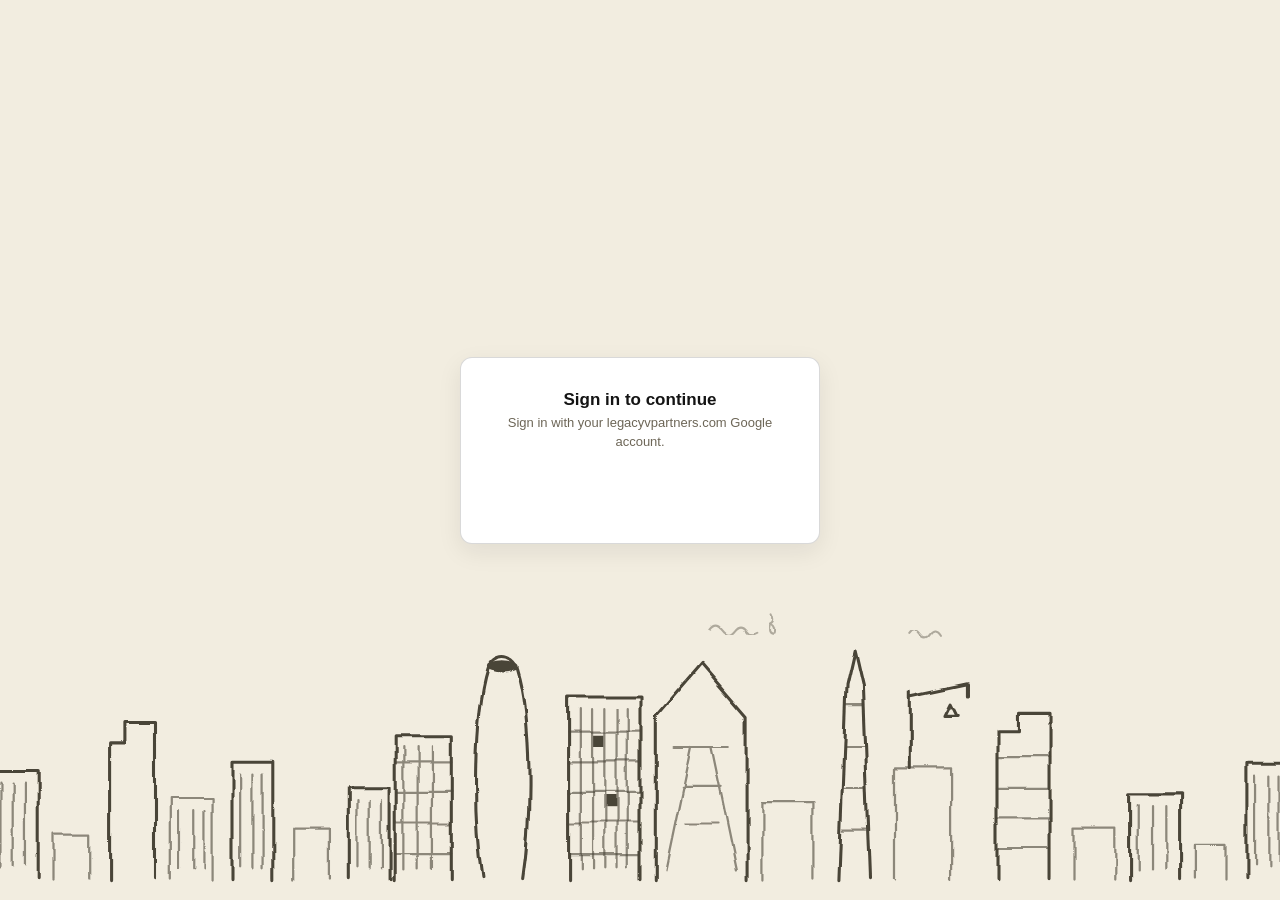
<file: index.html>
<!DOCTYPE html>
<html lang="en">
<head>
  <meta charset="UTF-8">
  <meta name="viewport" content="width=device-width, initial-scale=1">
  <title>Operate · Legacy Value Partners</title>
  <link rel="icon" type="image/svg+xml" href="data:image/svg+xml;utf8,%3Csvg xmlns='http://www.w3.org/2000/svg' viewBox='0 0 64 64'%3E%3Crect width='64' height='64' rx='6' fill='%231F5DB0'/%3E%3Ctext x='50%25' y='62%25' dominant-baseline='central' text-anchor='middle' font-family='Helvetica,Arial,sans-serif' font-weight='800' font-size='34' fill='%23FFF'%3EL%3C/text%3E%3C/svg%3E">
  <!--
    shell-static.html -- the operate.legacyvpartners.com counterpart of
    shell.html (2026-07-13 migration). shell.html itself is NEVER touched:
    it keeps serving the original GAS-templated AtriumX.html deployment
    unchanged, the required rollback path. This is a SEPARATE template for
    the external static host, built by buildStaticShell() in
    build-atrium.mjs, not buildShell().

    Everything shell.html's four GAS scriptlets did server-side per request
    (__dateStr, initialMe, initialBuildTag, initialBoot) has to happen a
    different way here, since there is no server-side template evaluation
    on a static host:
      - dateStr: computed client-side below (Asia/Jerusalem, matching the
        original server computation).
      - buildTag: baked in at BUILD TIME by buildStaticShell() (same
        content-hash substitution mechanism as the JS/CSS URLs below).
      - initialMe: no longer server-injected. Set client-side after sign-in
        from the verified Google ID token's email claim.
      - BOOT: no longer server-injected per-request (there is no
        per-request compute step). Seeded synchronously from a localStorage
        cache of the last successful boot payload if one exists (instant
        paint, matching the original zero-RPC cold-paint guarantee even
        though the DATA may be a few minutes stale), then reconciled with a
        fresh fetch right after sign-in. See src/store/store.js's
        BOOT_CACHE_KEY handling and App.js's bootAtriumX(). A first-ever
        visit with no cache yet falls back to BOOT = null, same as the
        app's existing null-safe empty-state rendering already handles.
  -->
  <link rel="stylesheet" href="assets/AtriumX.19a3228571.css">
  <script src="https://accounts.google.com/gsi/client" async defer></script>
  <style>
    /* Sign-in gate only -- kept intentionally separate from AtriumX's own
       interior styles (the proven, reviewed visual system stays untouched;
       see the plan's "mature Operate rethink" section on why the interior
       is not being re-skinned). This is threshold-only chrome. */
    #atrium-gate {
      position: fixed; inset: 0; z-index: 1000;
      display: flex; align-items: center; justify-content: center;
      background: #F2EDE0; font-family: "Helvetica Neue", Helvetica, Arial, sans-serif;
      overflow: hidden;
    }
    /* Tel Aviv skyline, doodled -- Azrieli's three towers, Moshe Aviv, a
       crane (there's always a crane). Pure line art, no fill: the feTurbulence
       + feDisplacementMap filter below adds a single continuous hand-wobble
       across the whole group, like it was drawn once in one unsteady pass
       rather than traced clean and distorted per-shape. Sits behind the card,
       anchored to the bottom edge, low-contrast so it reads as paper texture
       first and skyline second.
       2026-07-14 v2: Noa sent a real reference (a Tel Aviv storefront window,
       thick-marker doodles on glass -- wine bottles, glasses, a piano, dense
       scrawled scribble texture filling the gaps, occasional solid-black
       fills for graphic punch). The first pass read as too clean/CAD-like
       next to that. Thickened the line, pushed the wobble rawer, added a
       few solid-black accents and scribble-texture clusters in the sky --
       same technique, more marker, less ruler. */
    #atrium-gate-skyline {
      position: absolute; left: 0; right: 0; bottom: 0; width: 100%;
      height: 34vh; min-height: 220px; max-height: 340px;
      z-index: 1; pointer-events: none;
    }
    #atrium-gate-skyline svg { width: 100%; height: 100%; display: block; }
    #atrium-gate-skyline .bld {
      fill: none; stroke: #4A4438; stroke-width: 3;
      stroke-linecap: round; stroke-linejoin: round;
      filter: url(#atrium-sketch);
    }
    #atrium-gate-skyline .bld--soft { stroke-width: 2.2; opacity: 0.6; }
    #atrium-gate-skyline .bld--fill { fill: #4A4438; stroke: none; }
    #atrium-gate-skyline .bld--scribble {
      fill: none; stroke: #4A4438; stroke-width: 2; opacity: 0.4;
      stroke-linecap: round; stroke-linejoin: round;
      filter: url(#atrium-sketch);
    }
    #atrium-gate .card {
      position: relative; z-index: 2;
      background: #fff; border: 1px solid rgba(20,20,20,0.16); border-radius: 12px;
      padding: 32px 28px; max-width: 360px; width: 100%; text-align: center;
      box-shadow: 0 8px 24px rgba(20,20,20,.08);
    }
    #atrium-gate h1 { font-size: 17px; font-weight: 700; margin: 0 0 4px; color: #141414; }
    #atrium-gate p { font-size: 13px; color: #6D6657; margin: 0 0 20px; }
    #atrium-gate-signin { display: flex; justify-content: center; min-height: 40px; }
    #atrium-gate-error {
      color: #D85E4C; font-size: 13px; font-weight: 600; margin-top: 12px; display: none;
    }
  </style>
</head>
<body>

  <!-- Sign-in gate. Hidden immediately once a cached or fresh token is
       confirmed valid (App.js's bootAtriumX()). This is a UX gate, not the
       real security boundary -- RpcGate.gs's verifyIdToken_ is the actual
       enforcement, same principle as the ju-cayman console pattern. -->
  <div id="atrium-gate">
    <div id="atrium-gate-skyline" aria-hidden="true">
      <svg viewBox="0 0 1600 300" preserveAspectRatio="xMidYMax slice" xmlns="http://www.w3.org/2000/svg">
        <defs>
          <!-- One continuous wobble applied to every path -- a doodle drawn
               in a single unsteady pass, not clean shapes with noise added
               per-element (that reads as "distorted", not "hand-drawn"). -->
          <filter id="atrium-sketch" x="-8%" y="-8%" width="116%" height="116%">
            <feTurbulence type="fractalNoise" baseFrequency="0.017 0.024" numOctaves="2" seed="7" result="noise"/>
            <feDisplacementMap in="SourceGraphic" in2="noise" scale="9" xChannelSelector="R" yChannelSelector="G"/>
          </filter>
        </defs>

        <!-- baseline filler, low rises, left edge. The signature cluster
             (Azrieli x3 + Moshe Aviv) is centered in the viewBox via the
             translate(450,0) group below, so it survives cropping on a
             narrow/mobile "slice" -- this left run is pure filler, safe to
             lose on a narrow viewport. -->
        <path class="bld bld--soft" d="M0,280 L0,190 L40,190 L40,280"/>
        <path class="bld" d="M55,280 L55,155 L100,155 L100,280"/>
        <path class="bld bld--soft" d="M63,167 L63,268 M75,167 L75,268 M87,167 L87,268"/>
        <path class="bld bld--soft" d="M115,280 L115,210 L150,210 L150,280"/>
        <path class="bld" d="M165,280 L165,175 L210,175 L210,280"/>
        <path class="bld bld--soft" d="M173,187 L173,268 M185,187 L185,268 M197,187 L197,268"/>
        <path class="bld bld--soft" d="M225,280 L225,235 L260,235 L260,280"/>
        <path class="bld" d="M280,280 L280,145 L295,145 L295,125 L325,125 L325,280"/>
        <path class="bld bld--soft" d="M340,280 L340,200 L380,200 L380,280"/>
        <path class="bld bld--soft" d="M348,212 L348,268 M362,212 L362,268 M372,212 L372,268"/>
        <path class="bld" d="M400,280 L400,165 L440,165 L440,280"/>
        <path class="bld bld--soft" d="M408,177 L408,268 M420,177 L420,268 M430,177 L430,268"/>
        <path class="bld bld--soft" d="M460,280 L460,230 L495,230 L495,280"/>
        <path class="bld" d="M515,280 L515,190 L555,190 L555,280"/>
        <path class="bld bld--soft" d="M523,202 L523,268 M535,202 L535,268 M547,202 L547,268"/>

      <g transform="translate(450,0)">
        <path class="bld" d="M110,280 L110,140 L165,140 L165,280"/>
        <path class="bld bld--soft" d="M118,150 L118,270 M132,150 L132,270 M146,150 L146,270 M110,165 L165,165 M110,195 L165,195 M110,225 L165,225 M110,255 L165,255"/>

        <!-- Azrieli Round Tower -- cap filled solid, graphic punch like the
             reference's solid-black wine glasses. -->
        <path class="bld" d="M195,280 C186,220 186,120 200,75 C206,58 224,58 230,75 C244,120 244,220 235,280"/>
        <ellipse class="bld bld--fill" cx="215" cy="72" rx="16" ry="6" filter="url(#atrium-sketch)"/>

        <!-- Azrieli Square Tower -- two lit windows filled solid, same
             graphic-punch move as the round tower's cap. -->
        <path class="bld" d="M280,280 L280,100 L350,100 L350,280"/>
        <path class="bld bld--soft" d="M292,112 L292,268 M304,112 L304,268 M316,112 L316,268 M328,112 L328,268 M338,112 L338,268"/>
        <path class="bld bld--soft" d="M280,135 L350,135 M280,165 L350,165 M280,195 L350,195 M280,225 L350,225 M280,255 L350,255"/>
        <rect class="bld bld--fill" x="305" y="138" width="10" height="12" filter="url(#atrium-sketch)"/>
        <rect class="bld bld--fill" x="317" y="198" width="10" height="12" filter="url(#atrium-sketch)"/>

        <!-- Azrieli Triangular Tower -->
        <path class="bld" d="M365,280 L365,120 L410,68 L455,120 L455,280"/>
        <path class="bld bld--soft" d="M375,270 L400,150 M445,270 L420,150 M383,150 L437,150 M390,190 L430,190 M394,225 L426,225"/>

        <!-- low gap filler -->
        <path class="bld bld--soft" d="M470,280 L470,205 L520,205 L520,280"/>

        <!-- Moshe Aviv Tower (tallest, tapered, antenna) -->
        <path class="bld" d="M545,280 L552,90 L560,55 L568,90 L575,280"/>
        <path class="bld" d="M560,55 L560,20"/>
        <path class="bld bld--soft" d="M552,110 L568,110 M551,150 L569,150 M550,190 L570,190 M549,230 L571,230"/>

        <!-- Sky scribble-texture, echoing the reference's dense scrawled
             negative-space fill. Loose scratchy loops, not literal text --
             a few small clusters, not everywhere (S1 reduction still
             applies; this is texture, not the point). -->
        <path class="bld--scribble" d="M420,35 q6,-8 12,0 q6,8 12,0 q6,-8 12,0 q4,6 10,2"/>
        <path class="bld--scribble" d="M615,40 q5,-7 10,0 t10,0 q5,-7 10,1"/>
        <path class="bld--scribble" d="M480,20 q4,8 -2,10 q6,2 4,10 q-6,0 -4,-8"/>

        <!-- mid-rise with a crane, because there is always a crane -->
        <path class="bld bld--soft" d="M600,280 L600,170 L655,170 L655,280"/>
        <path class="bld" d="M615,170 L615,95 M615,100 L672,88 M655,108 L661,120 L649,120 Z M672,88 L672,100"/>

        <!-- HaShalom-ish tower with a setback notch -->
        <path class="bld" d="M700,280 L700,135 L722,135 L722,118 L752,118 L752,280"/>
        <path class="bld bld--soft" d="M700,160 L752,160 M700,190 L752,190 M700,220 L752,220 M700,250 L752,250"/>

        <!-- right-hand skyline: varied low/mid rises, filling the width -->
        <path class="bld bld--soft" d="M775,280 L775,230 L815,230 L815,280"/>
        <path class="bld" d="M830,280 L830,195 L880,195 L880,280"/>
        <path class="bld bld--soft" d="M838,207 L838,270 M852,207 L852,270 M866,207 L866,270"/>
        <path class="bld bld--soft" d="M895,280 L895,245 L925,245 L925,280"/>
        <path class="bld" d="M945,280 L945,165 L985,165 L985,280"/>
        <path class="bld bld--soft" d="M953,178 L953,268 M967,178 L967,268 M977,178 L977,268"/>
        <path class="bld bld--soft" d="M1005,280 L1005,220 L1045,220 L1045,280"/>
        <path class="bld" d="M1065,280 L1065,140 L1080,140 L1080,120 L1110,120 L1110,280"/>
        <path class="bld bld--soft" d="M1125,280 L1125,235 L1160,235 L1160,280"/>
        <path class="bld" d="M1180,280 L1180,180 L1225,180 L1225,280"/>
        <path class="bld bld--soft" d="M1188,192 L1188,268 M1202,192 L1202,268 M1214,192 L1214,268"/>
        <path class="bld bld--soft" d="M1245,280 L1245,250 L1270,250 L1270,280"/>
        <path class="bld" d="M1290,280 L1290,155 L1300,140 L1310,155 L1310,280"/>
        <path class="bld bld--soft" d="M1330,280 L1330,210 L1370,210 L1370,280"/>
        <path class="bld" d="M1390,280 L1390,175 L1435,175 L1435,280"/>
        <path class="bld bld--soft" d="M1398,187 L1398,268 M1412,187 L1412,268 M1424,187 L1424,268"/>
        <path class="bld bld--soft" d="M1455,280 L1455,240 L1490,240 L1490,280"/>
        <path class="bld" d="M1510,280 L1510,200 L1550,200 L1550,280"/>
        <path class="bld bld--soft" d="M1518,212 L1518,268 M1532,212 L1532,268 M1542,212 L1542,268"/>
      </g>

        <!-- ground line -->
        <path class="bld bld--soft" d="M0,280 L1600,280"/>
      </svg>
    </div>
    <div class="card">
      <h1>Sign in to continue</h1>
      <p>Sign in with your legacyvpartners.com Google account.</p>
      <div id="atrium-gate-signin"></div>
      <div id="atrium-gate-error">That account isn't on legacyvpartners.com. Sign in with your Legacy Google account.</div>
    </div>
  </div>

  <!-- Mount point. App.js renders the .page wrapper (Masthead + StatusStrip)
       into this node; the shell stays a thin host. Hidden until sign-in
       resolves so the interior never renders against an unauthenticated
       fetch (App.js toggles this, not CSS, so there's one source of truth
       for gate-vs-app visibility). -->
  <div id="atrium-root" style="display:none"></div>

  <!-- Toast surfaces (parity with shell.html). -->
  <div id="toast" class="toast" role="status" aria-live="polite"></div>
  <div id="toast-stack" class="toast-stack" aria-live="polite"></div>

  <script>
    (function () {
      var weekdays = ['Sunday','Monday','Tuesday','Wednesday','Thursday','Friday','Saturday'];
      var months = ['January','February','March','April','May','June','July','August','September','October','November','December'];
      // Asia/Jerusalem, matching the original server-side computation
      // (appsscript.json's timeZone) even though this now runs client-side.
      var parts = new Intl.DateTimeFormat('en-US', {
        timeZone: 'Asia/Jerusalem', weekday: 'long', day: 'numeric', month: 'long', year: 'numeric'
      }).formatToParts(new Date());
      var byType = {};
      parts.forEach(function (p) { byType[p.type] = p.value; });
      window.__dateStr = byType.weekday + ' · ' + byType.day + ' ' + byType.month + ' ' + byType.year;

      window.__buildTag = 'v223.3';
      window.__initialMe = ''; // set post-sign-in, see App.js's bootAtriumX()

      // BOOT: seed from the last-known cache so cold paint stays instant even
      // though there's no server-side per-request injection anymore. This
      // inline seed runs BEFORE the bundle loads, so it can't import the
      // constant -- it hardcodes store.js's BOOT_CACHE_KEY literal. The build
      // enforces the two match: build-atrium.mjs's assertBootCacheKeyInSync
      // (scripts/build-lib/bootCacheKeyGuard.mjs) aborts on any drift, so this
      // literal can't silently fall out of sync with store.js.
      var BOOT = null;
      try {
        var cached = localStorage.getItem('lvp_atrium_boot_cache_v1');
        if (cached) BOOT = JSON.parse(cached);
      } catch (e) { BOOT = null; }
      window.BOOT = BOOT;
    })();
  </script>

  <!-- Content-hashed, cache-busted; URL substituted at build time. -->
  <script src="assets/AtriumX.a3c74507df.js"></script>
</body>
</html>
</file>
<file: assets/AtriumX.19a3228571.css>
@keyframes loading-pulse{0%,to{opacity:.45}50%{opacity:1}}@keyframes cmdp-pulse{0%,to{opacity:.55}50%{opacity:1}}@keyframes sched-spin{to{transform:rotate(360deg)}}@keyframes tx-sediment{0%{opacity:1;transform:translateY(-6px)}to{opacity:.55;transform:translateY(0)}}@keyframes tx-skeleton{0%{background-position:200%0}to{background-position:-200%0}}*{box-sizing:border-box;margin:0;padding:0}body,html{background:var(--paper)}body{color:var(--ink);font:13px/19px"Helvetica Neue",Helvetica,"Inter",Arial,sans-serif;-webkit-font-smoothing:antialiased;-moz-osx-font-smoothing:grayscale;padding:20px var(--margin) 32px}[contenteditable],input,textarea{cursor:text}.page{max-width:var(--max);margin:0 auto}.hdiv{display:block;width:100%;height:1px;margin:13px 0;background:var(--rule-faint)}.boundary-fallback,.stale-banner{max-width:var(--max);margin:0 auto 12px;padding:8px 14px;background:var(--paper-2);border:1px solid var(--coral);border-left-width:3px;color:var(--ink);font-size:12px;letter-spacing:.01em}.boundary-fallback{border:1px solid var(--down);color:var(--down)}.wm,.wm__brand{display:flex;align-items:center}.wm{gap:20px;padding:10px 0;border-bottom:1px solid var(--rule-faint);margin-bottom:20px}.wm__brand{gap:10px;flex:none}.wm__logo{width:26px;height:26px;display:block}.wm__name{font-size:14px;font-weight:600;letter-spacing:.04em;text-transform:uppercase;color:var(--navy)}.wm__search{display:inline-flex;align-items:center;gap:6px;flex:none;font:inherit;font-size:12px;letter-spacing:.01em;text-transform:none;padding:7px 11px;border-radius:var(--radius-sm, 6px);border:1px solid var(--rule-faint);background:0 0;color:var(--ink-soft);cursor:pointer;transition:color 120ms ease,border-color 120ms ease}.wm__search:hover{color:var(--ink);border-color:var(--rule)}.wm__search:focus-visible{outline:2px solid var(--blue);outline-offset:2px}.wm__search-kbd{font-size:10px;opacity:.6;border:1px solid var(--rule-faint);border-radius:3px;padding:1px 4px}.tabbar{display:flex;gap:2px;flex:1;min-width:0;overflow-x:auto}.tabbar__tab{appearance:none;background:0 0;border:0;border-bottom:2px solid transparent;padding:8px 12px;white-space:nowrap;font:inherit;font-size:13px;font-weight:500;color:var(--ink-soft);cursor:pointer;transition:color 120ms ease}.hblk__upconfirm-lbl strong,.tabbar__tab:hover{color:var(--ink)}.tabbar__tab:focus-visible{outline:2px solid var(--blue);outline-offset:-2px}.tabbar__tab.is-active{color:var(--ink);border-bottom-color:var(--ink)}.thumbbar{display:none}.hdr-stub{display:inline-block;background:var(--navy);color:var(--paper)!important;padding:5px 12px;border-radius:2px}.fail-banner{position:sticky;top:0;z-index:200;background:var(--coral);color:var(--white);padding:6px 16px;font-size:11px;font-weight:700;letter-spacing:.08em;text-transform:uppercase}.is-loading{animation:loading-pulse 1.4s ease-in-out infinite}@media (max-width:720px){body{padding:12px 14px 24px}.wm{gap:12px;padding:8px 0;margin-bottom:16px}.wm__name{font-size:13px}.wm__search{margin-left:auto;min-height:40px}.wm__search-kbd{display:none}.stale-banner{margin-bottom:10px;padding:8px 12px}.tabbar{display:none}.thumbbar{display:flex;margin-top:24px;border-top:1px solid var(--rule-faint)}.thumbbar__tab{appearance:none;background:0 0;border:0;flex:1 1 0;min-height:48px;padding:12px 4px;font:inherit;font-size:12px;font-weight:500;color:var(--ink-soft);cursor:pointer;border-top:2px solid transparent;margin-top:-1px}.thumbbar__tab.is-active{color:var(--ink);border-top-color:var(--ink)}.thumbbar__tab:focus-visible{outline:2px solid var(--blue);outline-offset:-2px}}.close-view{border-left:1px solid var(--rule);border-right:1px solid var(--rule);border-bottom:1px solid var(--rule);background:var(--paper);padding:16px}.close-view__empty{padding:28px 16px;text-align:center;font-size:12px;letter-spacing:.08em;color:var(--ink-faint)}.close-view__retry{display:block;margin:0 auto;background:var(--ink);color:var(--paper);border:1px solid var(--ink);cursor:pointer;font-size:11px;padding:5px 14px;letter-spacing:.08em}.close-view__retry:hover{background:var(--blue);border-color:var(--blue)}.close-view__retry:disabled{opacity:.5;cursor:default}.close-view__top{display:flex;gap:24px;align-items:flex-start}.close-vessel{display:flex;flex-direction:column;align-items:center;gap:8px;min-width:120px}.close-vessel__glass{position:relative;width:64px;height:160px;border:2px solid var(--ink);border-top:none;background:var(--paper);display:flex;align-items:flex-end}.close-vessel__fill{width:100%;background:var(--mustard);transition:height 600ms cubic-bezier(.22,1,.36,1)}.close-vessel__fill.is-full{background:var(--up)}.close-vessel__frac{font-size:26px;font-weight:800;line-height:1;font-variant-numeric:tabular-nums;color:var(--ink)}.close-vessel__of{font-size:14px;font-weight:400;color:var(--ink-soft)}.close-vessel__month{font-size:11px;letter-spacing:.08em;text-transform:uppercase;color:var(--ink-soft)}.close-steps{list-style:none;margin:0;padding:0;flex:1}.close-step{display:flex;align-items:baseline;gap:10px;padding:8px 4px;border-bottom:1px solid var(--rule-faint);font-size:13px;color:var(--ink)}.close-step__dot{width:10px;height:10px;border-radius:50%;flex:none;border:2px solid var(--ink-faint);background:var(--paper);align-self:center}.close-step.is-done .close-step__dot{background:var(--up);border-color:var(--up)}.close-step.is-now .close-step__dot{border-color:var(--mustard-text);background:var(--mustard)}.close-step.is-done .close-step__name{color:var(--ink-soft)}.close-step.is-now .close-step__name{font-weight:700}.close-step.is-pending .close-step__name,.navup__kv dt{color:var(--ink-soft)}.close-step__name{flex:1;display:flex;flex-direction:column}.close-step__detail{display:block;font-size:11px;color:var(--ink-faint);font-weight:400;margin-top:2px}.close-step__link{color:inherit;text-decoration:underline;text-decoration-color:var(--blue)}.close-step__link:hover{color:var(--blue)}.close-step__link--view{font:inherit;padding:0;border:0;background:0 0;cursor:pointer;text-align:left}.close-step__when{display:inline-flex;align-items:center;gap:8px;font-size:11px;letter-spacing:.06em;text-transform:uppercase;color:var(--ink-faint);min-width:64px;justify-content:flex-end}.close-step.is-now .close-step__when{color:var(--mustard-text);font-weight:700}.close-step__act{background:var(--ink);color:var(--paper);border:1px solid var(--ink);cursor:pointer;font-size:11px;padding:3px 10px;min-height:24px;letter-spacing:.04em}.close-step__act:hover{background:var(--blue);border-color:var(--blue)}.close-step__act:disabled{opacity:.5;cursor:default}.close-step__act--ghost{background:0 0;color:var(--ink-soft);border-color:var(--rule)}.close-step__act--ghost:hover{background:0 0;color:var(--blue);border-color:var(--blue)}.close-actually{margin-top:16px;padding:8px 10px;border-radius:6px;font-size:12px;font-weight:600}.close-actually.is-clean{background:rgba(46,133,64,.08);color:var(--up)}.close-actually.is-not-clean{background:var(--paper);color:var(--ink-faint);border:1px solid var(--rule-faint)}.close-fanout{margin-top:16px;border-top:1px solid var(--rule-faint);padding-top:12px}.close-fanout__title{font-size:11px;letter-spacing:.08em;text-transform:uppercase;color:var(--ink-faint);margin-bottom:6px}.close-fanout__list{list-style:none;margin:0;padding:0}.close-fanout__row{display:flex;align-items:baseline;gap:10px;padding:6px 4px;border-bottom:1px solid var(--rule-faint);font-size:12px;color:var(--ink)}.close-fanout__dot{width:8px;height:8px;border-radius:50%;flex:none;border:2px solid var(--ink-faint);background:var(--paper);align-self:center}.close-fanout__row.is-done .close-fanout__dot{background:var(--up);border-color:var(--up)}.close-fanout__row.is-pending .close-fanout__dot{border-color:var(--mustard-text);background:var(--mustard)}.close-fanout__row.is-failed .close-fanout__dot,.close-fanout__row.is-unbound .close-fanout__dot{background:var(--coral);border-color:var(--coral)}.close-fanout__row.is-skipped .close-fanout__dot{border-color:var(--rule);background:var(--paper)}.close-fanout__label{flex:1}.close-fanout__status{font-size:10px;letter-spacing:.06em;text-transform:uppercase;color:var(--ink-faint);min-width:52px}.close-fanout__row.is-failed .close-fanout__status,.close-fanout__row.is-unbound .close-fanout__status{color:var(--coral);font-weight:700}.close-fanout__ran{font-size:10px;color:var(--ink-faint);font-variant-numeric:tabular-nums}.close-fanout__summary{font-size:11px;color:var(--ink-soft)}@media (max-width:720px){.close-view__top{flex-direction:column;align-items:center}.close-steps{width:100%}}@media (prefers-reduced-motion:reduce){.close-vessel__fill{transition:none}}.home{margin-bottom:20px}.hgrid{display:grid;gap:18px;margin-bottom:18px}.hgrid--top{grid-template-columns:minmax(0,1.7fr) minmax(0,1fr);align-items:stretch}.hgrid--small{grid-template-columns:repeat(4,1fr)}@media (max-width:860px){.hgrid--small,.hgrid--top{grid-template-columns:1fr}}.hblk{border:1px solid var(--rule-faint);border-left:3px solid var(--rule-faint);border-radius:3px;background:var(--paper);padding:16px 18px}.hblk[data-status=dormant]{opacity:.82}.hblk__hdr{display:flex;align-items:baseline;justify-content:space-between;margin-bottom:12px;gap:10px}.hblk__title{font-size:11px;font-weight:700;letter-spacing:.1em;text-transform:uppercase;color:var(--ink-soft)}.hblk__tag{font-size:10.5px;color:var(--ink-soft);white-space:nowrap;font-variant-numeric:tabular-nums}.hblk__tag--warn{color:var(--mustard-text)}.hblk__tag--crit{color:var(--down)}.hblk__note{margin-top:10px;font-size:11px;color:var(--ink-soft);line-height:1.5}.hblk__upconfirm{display:flex;flex-wrap:wrap;align-items:center;gap:8px}.hblk__upconfirm-lbl{overflow-wrap:anywhere}.hblk__upconfirm-acts{display:inline-flex;align-items:center;gap:6px;flex-wrap:wrap}.hblk__big{font-weight:700;font-size:32px;font-variant-numeric:tabular-nums;letter-spacing:-.01em;color:var(--ink)}.hblk__row{display:flex;align-items:baseline;justify-content:space-between;padding:8px 0;border-top:1px solid var(--rule-faint)}.hblk__row:first-of-type{border-top:none;margin-top:4px}.hblk__k{font-size:12px;color:var(--ink-soft)}.hblk__v{font-size:13px;font-weight:600;font-variant-numeric:tabular-nums;color:var(--ink)}.hblk__v--up{color:var(--up)}.hblk__v--down,.hstage[data-flag=crit] .hstage__n{color:var(--down)}.hblk__bar{display:flex;align-items:center;gap:8px;margin-top:8px}.hblk__bartrack{flex:1;height:5px;border-radius:3px;background:var(--rule-faint);overflow:hidden}.hblk__barfill{height:100%;background:var(--blue);border-radius:3px}.hblk__barlbl{font-size:11px;color:var(--ink-soft);font-variant-numeric:tabular-nums}.hblk__row--fanout{flex-wrap:wrap;justify-content:flex-start;gap:6px 10px}.hblk__fanout{display:flex;flex-wrap:wrap;gap:6px}.hblk__fochip{font-size:10.5px;font-weight:600;padding:2px 8px;border-radius:10px;border:1px solid var(--rule-faint);color:var(--ink-soft);white-space:nowrap}.hblk__fochip--ok{color:var(--up);border-color:var(--up);opacity:.6}.hblk__fochip--crit{color:var(--down);border-color:var(--down)}.hblk__fochip--warn{color:var(--mustard-text);border-color:var(--mustard-text)}.hblk__fochip--muted{opacity:.6}.hblk__counts{margin:8px 0 0;font-size:11px;color:var(--ink-soft);font-variant-numeric:tabular-nums}.hblk__anoms{margin:6px 0 0;padding:0;list-style:none}.hblk__anom{padding:6px 0;border-top:1px solid var(--rule-faint);font-size:11.5px}.hblk__anom:first-child{border-top:none}.hblk__anom-lp{font-weight:600;color:var(--ink)}.hblk__anom-sev{unicode-bidi:isolate;margin-inline:6px;font-size:10px;text-transform:uppercase;letter-spacing:.04em;color:var(--ink-soft)}.hblk__anom-ex{display:block;color:var(--ink-soft);margin-top:2px}.hblk__anom-act{display:block;color:var(--ink);margin-top:4px;padding-left:8px;border-left:2px solid var(--blue)}.hblk__pipeline{display:grid;grid-template-columns:repeat(4,1fr);gap:12px}@media (max-width:860px){.hblk__pipeline{grid-template-columns:repeat(2,1fr)}}.hstage{text-align:left;padding:10px 12px;border-radius:3px;background:var(--paper-2);border:1px solid var(--rule-faint)}.hstage[data-flag=crit]{border-color:var(--down);background:rgba(192,32,46,.07)}.hstage__lbl{font-size:9.5px;font-weight:700;letter-spacing:.08em;text-transform:uppercase;color:var(--ink-soft)}.hstage__he{font-weight:400;text-transform:none;letter-spacing:0;margin-inline-start:5px}.hstage__n{font-size:22px;font-weight:700;margin-top:4px;color:var(--ink)}.hstage__sub{font-size:10.5px;color:var(--ink-soft);margin-top:3px}.hblk__mini{font-size:19px;font-weight:700;color:var(--ink)}.hblk__minisub{font-size:11.5px;color:var(--ink-soft);margin-top:5px;line-height:1.4}.hblk__acts{display:flex;align-items:center;gap:10px;margin-top:14px;flex-wrap:wrap}.hblk__acts--secondary{margin-top:8px}.hbtn{display:inline-flex;align-items:center;gap:6px;font-size:12px;font-weight:700;letter-spacing:.01em;padding:7px 13px;min-height:28px;border-radius:3px;background:var(--ink);color:var(--paper);border:1px solid var(--ink);cursor:pointer;text-decoration:none;line-height:1.2}.hbtn:hover{background:var(--blue);border-color:var(--blue)}.hbtn:focus-visible{outline:2px solid var(--blue);outline-offset:2px}.hbtn:disabled{opacity:.5;cursor:default}.hbtn--crit{background:var(--down);border-color:var(--down);color:var(--white)}.hbtn--warn{background:var(--mustard);border-color:var(--mustard);color:var(--ink)}.hbtn--ghost{background:0 0;color:var(--ink-soft);border-color:var(--rule)}.hbtn--ghost:hover{background:0 0;color:var(--blue);border-color:var(--blue)}.hbtn--sm{font-size:11px;padding:5px 10px;min-height:24px}.hblk__stale{margin-top:10px;padding:6px 10px;font-size:11.5px;background:var(--paper-2);border:1px solid var(--down);border-left-width:3px;color:var(--ink)}.hblk__stale--soft{border-color:var(--mustard)}.hblk__staleList{list-style:none;margin:0;padding:0}.hblk__staleList li,.navup__kv dd{margin:0;line-height:1.5}.hgrid--top>:last-child{align-self:start}.hblk--tools{grid-column:1/-1}.hblk__tools{display:flex;flex-wrap:wrap;gap:8px 18px}.hblk__toollink{font-size:12px;color:var(--blue);text-decoration:none}.hblk__toollink:hover{text-decoration:underline}.hgrid--personal{margin-top:6px}.hblk--personal{border-left-color:var(--blue)}.hblk__badge{display:inline-flex;align-items:center;justify-content:center;min-width:18px;height:18px;padding:0 5px;border-radius:9px;background:var(--down);color:var(--white);font-size:10px;font-weight:700}.hblk--health{margin-bottom:14px;padding:12px 18px}.hl__msg{font-size:13px;color:var(--ink)}.hl__note{font-size:10.5px;color:var(--ink-soft);margin-top:3px}.tilegrid{display:grid;grid-template-columns:repeat(auto-fill,minmax(220px,1fr));gap:12px;margin-bottom:24px}.tile{display:flex;flex-direction:column;gap:3px;min-height:76px;padding:13px 14px;border:1px solid var(--rule-faint);border-radius:var(--radius-md, 8px);background:0 0;font:inherit;text-align:left;text-decoration:none;color:var(--ink);cursor:pointer;transition:border-color 180ms ease,background-color 180ms ease}.tile:hover{border-color:var(--rule);background:var(--paper-2)}.tile:focus-visible{outline:2px solid var(--blue);outline-offset:2px}.tile__name,.tile__value{font-size:14px;font-weight:500}.tile__value{font-size:22px;font-variant-numeric:tabular-nums;letter-spacing:-.01em}.tile__note{font-size:12px;color:var(--ink-soft)}.tile--plain{min-height:0;justify-content:center}@media (max-width:720px){.tilegrid{grid-template-columns:1fr 1fr;gap:9px}.tile{min-height:64px;padding:11px 12px}.tile--plain{min-height:44px}.tile__value{font-size:19px}.tile:nth-child(1){grid-column:1/-1}}.navup{margin-bottom:18px}.navup__standing{display:flex;align-items:center;gap:10px;flex-wrap:wrap;margin-bottom:10px}.navup__standing-note{font-size:12px;color:var(--ink-soft)}@media (max-width:620px){.navup__cta{min-height:44px}}.navup__confirm{display:flex;flex-wrap:wrap;align-items:center;gap:12px;padding:12px 14px;margin-bottom:10px;background:var(--paper-2);border-left:3px solid var(--mustard)}.navup__confirm-lbl{flex:1 1 260px;font-size:13px;color:var(--ink)}.navup__confirm-acts{display:flex;gap:6px;flex-wrap:wrap}.navup__card,.navup__phase{background:var(--paper-2);border-left:3px solid var(--rail);font-size:13px}.navup__phase{padding:10px 14px;margin-bottom:10px;color:var(--ink-soft)}.navup__card{padding:14px 16px;color:var(--ink)}.navup__card--ok{border-left-color:var(--up)}.navup__card--refused{border-left-color:var(--down)}.navup__verdict{font-weight:700;margin-bottom:10px;line-height:1.4}.navup__card--refused .navup__verdict{color:var(--down)}.navup__findings{margin:0 0 10px;padding-left:18px}.navup__findings li{margin-bottom:6px;line-height:1.5}.navup__sec{margin-bottom:12px}.navup__sec-h{font-size:11px;letter-spacing:.06em;text-transform:uppercase;color:var(--ink-faint);margin-bottom:6px;cursor:default}details.navup__sec>summary.navup__sec-h{cursor:pointer}.navup__kv{display:grid;grid-template-columns:max-content 1fr;gap:4px 14px;margin:0}@media (max-width:620px){.navup__kv{grid-template-columns:1fr;gap:2px}.navup__kv dt{margin-top:6px;font-size:11px}}.navup__note{color:var(--ink-soft);line-height:1.5}.navup__cols{width:100%;border-collapse:collapse;margin-bottom:8px;display:block;overflow-x:auto}.navup__cols td,.navup__cols th{text-align:left;padding:3px 10px 3px 0;font-size:12px;border-bottom:1px solid var(--rule-faint);white-space:nowrap}.navup__cols th{color:var(--ink-faint);font-weight:600}.navup__moved{color:var(--mustard-text);font-size:11px}.navup__cols .navup__he{text-align:right}@media (max-width:620px){.navup__cols td,.navup__cols th{white-space:normal}.navup__cols .navup__he{min-width:0;word-break:break-word}}.navup__name{white-space:nowrap}.navup__card--ok .navup__verdict{color:var(--up);font-size:14px}.navup__bad{color:var(--down)}.navup__ident{font-size:12px;color:var(--ink-soft);margin:-4px 0 12px;padding-bottom:8px;border-bottom:1px solid var(--rule-faint)}.navup__fname{font-weight:600}.navup__findings--plain{list-style:disc}.navup__summary{user-select:none}.navup__kv{grid-template-columns:15rem 1fr}@media (max-width:620px){.navup__kv{grid-template-columns:1fr}}.navup__acts{margin-top:10px}.cmdp-overlay{position:fixed;inset:0;z-index:1000;background:rgba(20,20,20,.32);display:flex;align-items:flex-start;justify-content:center;padding:12vh 16px 16px}.cmdp{width:100%;max-width:560px;background:var(--paper);border:1.5px solid var(--rule);border-radius:4px;box-shadow:0 12px 0-6px rgba(20,20,20,.06);display:flex;flex-direction:column;max-height:70vh;overflow:hidden}.cmdp__search{display:flex;align-items:center;gap:10px;background:var(--navy);color:var(--white);padding:12px 14px}.cmdp__icon{font-size:16px;opacity:.8;line-height:1}.cmdp__input{flex:1 1 auto;background:0 0;border:0;outline:0;color:var(--white);font:600 16px/22px"Helvetica Neue",Helvetica,"Inter",Arial,sans-serif;letter-spacing:.01em}.cmdp__input::placeholder{color:rgba(255,255,255,.6);font-weight:500}.cmdp__kbd{font-size:10px;letter-spacing:.12em;text-transform:uppercase;color:rgba(255,255,255,.75);border:1px solid rgba(255,255,255,.4);border-radius:3px;padding:2px 6px}.cmdp__list{list-style:none;margin:0;padding:6px;overflow-y:auto}.cmdp__empty{padding:18px 12px;text-align:center;color:var(--ink-soft);font-size:13px}.cmdp__foot kbd,.cmdp__opt{border-radius:3px;color:var(--ink)}.cmdp__opt{display:flex;align-items:center;gap:12px;min-height:44px;padding:6px 12px;cursor:pointer}.cmdp__opt.is-active{background:var(--blue);color:var(--white);box-shadow:inset 0 0 0 2px var(--navy)}.cmdp__kind{flex:0 0 auto;width:18px;display:inline-flex;align-items:center;justify-content:center;font-size:12px;color:var(--ink-faint)}.cmdp__opt.is-active .cmdp__kind{color:rgba(255,255,255,.85)}.cmdp__line{width:10px;height:10px;border-radius:50%;display:inline-block;box-shadow:inset 0 0 0 1px rgba(20,20,20,.25)}.cmdp__hint,.cmdp__label{min-width:0;white-space:nowrap;overflow:hidden;text-overflow:ellipsis}.cmdp__label{flex:4 1 auto;font-size:14px;font-weight:600;letter-spacing:.005em}.cmdp__hint{flex:0 1 auto;font-size:11px;letter-spacing:.04em;color:var(--ink-soft);text-transform:uppercase;text-align:right}.cmdp__opt.is-active .cmdp__hint{color:rgba(255,255,255,.7)}.cmdp__health{flex:0 0 auto;font-size:10px;font-weight:700;letter-spacing:.1em;text-transform:uppercase;padding:2px 7px;border-radius:999px;border:1px solid currentColor;line-height:1.4}.cmdp__health--ok{color:var(--up)}.cmdp__health--running{color:var(--mustard)}.cmdp__health--pending{color:var(--slate)}.cmdp__health--stale{color:var(--ink-soft)}.cmdp__health--failed{color:var(--down)}.cmdp__health--anomaly{color:var(--coral)}.cmdp__opt.is-active .cmdp__health{color:var(--white)}.cmdp__health--running{animation:cmdp-pulse 1.6s ease-in-out infinite}.cmdp__foot{display:flex;gap:16px;align-items:center;padding:8px 14px;border-top:1px solid var(--rule-faint);font-size:11px;color:var(--ink-soft)}.cmdp__foot kbd{font-family:inherit;font-size:11px;border:1px solid var(--rule-faint);padding:1px 5px;margin:0 1px}@media (prefers-reduced-motion:reduce){.cmdp__health--running{animation:none}}.pf-view{border-left:1px solid var(--rule);border-right:1px solid var(--rule);border-bottom:1px solid var(--rule);background:var(--paper);padding:16px 24px 24px}.pf-view__empty,.pf-view__err{padding:28px 16px;text-align:center;font-size:12px;letter-spacing:.08em;color:var(--ink-faint)}.pf-view__err{padding:20px 16px;letter-spacing:.06em;color:var(--down)}.pf-view__retry{background:var(--ink);color:var(--paper);border:1px solid var(--ink);cursor:pointer;font-size:11px;padding:4px 12px;letter-spacing:.06em}.pf-view__retry:hover{background:var(--blue);border-color:var(--blue)}.pf-view__refreshbtn{background:0 0;border:1px solid var(--rule);color:var(--ink-soft);cursor:pointer;font-size:13px;line-height:1;width:28px;height:28px;padding:0;align-self:flex-start}.pf-view__refreshbtn:hover{color:var(--blue);border-color:var(--blue)}.pf-view__refreshbtn:focus-visible{outline:2px solid var(--blue);outline-offset:2px}.pf-view__exportbtn{display:inline-flex;align-items:center;height:28px;padding:0 10px;background:0 0;border:1px solid var(--rule);color:var(--ink-soft);font-size:13px;line-height:1;text-decoration:none;align-self:flex-start;white-space:nowrap}.pf-view__exportbtn:hover{color:var(--blue);border-color:var(--blue)}.pf-view__exportbtn:focus-visible{outline:2px solid var(--blue);outline-offset:2px}.pf-id{display:flex;align-items:flex-start;gap:28px;padding-bottom:14px;border-bottom:1px solid var(--rule);margin-bottom:14px}.pf-id__main{display:flex;flex-direction:column;gap:3px;flex:1;min-width:0}.pf-id__nav{font-size:28px;font-weight:800;line-height:1;font-variant-numeric:tabular-nums;color:var(--ink)}.pf-id__fresh,.pf-id__sub{font-size:11px;letter-spacing:.08em;color:var(--ink-soft)}.pf-id__fresh{font-size:10px;color:var(--ink-faint)}.pf-id__fresh--stale{color:var(--mustard-text)}.pf-id__fresh--very-stale{color:var(--down);font-weight:700}.pf-id__fresh--missing{color:var(--down)}.pf-id__perf{display:grid;grid-template-columns:auto auto;gap:2px 10px;align-items:baseline;align-self:center}.pf-id__perf-lbl{font-size:10px;font-weight:800;letter-spacing:.18em;text-transform:uppercase;color:var(--ink-soft)}.pf-id__pct{font-size:16px;font-weight:700;font-variant-numeric:tabular-nums;text-align:right;min-width:64px}.pf-id__predbasis{grid-column:1/-1;font-size:10px;letter-spacing:.04em;color:var(--ink-faint);margin-top:2px;white-space:nowrap}.pf-id__predbasis--stale,.pj-view[data-confirmed=false] .pj-card__meta{color:var(--mustard-text)}.pf-id__pct.up{color:var(--up)}.pf-id__pct.down{color:var(--down)}.pf-id__fx{display:flex;flex-direction:column;gap:2px;align-self:center}.pf-id__fx-spot{font-size:16px;font-weight:700;font-variant-numeric:tabular-nums;color:var(--ink)}.pf-id__fx-sub{font-size:9px;letter-spacing:.14em;text-transform:uppercase;color:var(--ink-faint)}.pf-id__fx-pct{font-size:10px;font-variant-numeric:tabular-nums;color:var(--ink-soft)}.pf-id__fx-pct.up{color:var(--up)}.pf-id__fx-pct.down{color:var(--down)}.pf-banner{margin:0 0 12px;padding:7px 12px;font-size:11px;letter-spacing:.05em}.pf-banner--err{border:1px solid var(--down);color:var(--down);background:rgba(192,32,46,.06)}.pf-banner--soft{border:1px solid var(--rule-faint);color:var(--ink-soft);background:var(--paper-2)}.pf-rank{display:flex;gap:6px;margin-bottom:10px}.pf-pill{font-size:10px;font-weight:800;letter-spacing:.14em;text-transform:uppercase;cursor:pointer;background:0 0;border:1px solid var(--rule);color:var(--ink-soft);padding:4px 10px;min-height:24px}.pf-pill:hover{color:var(--ink);border-color:var(--ink)}.pf-pill:focus-visible{outline:2px solid var(--blue);outline-offset:2px}.pf-pill--active{background:var(--ink);border-color:var(--ink)}.pf-pill--active,.pf-pill--active:hover{color:var(--paper)}.ticker{display:inline-flex;align-items:center;justify-content:center;width:72px;height:24px;padding:0 6px;color:var(--white);font-size:10px;font-weight:800;letter-spacing:.08em;text-transform:uppercase;box-sizing:border-box}.ticker,.ticker--blue{background:var(--blue)}.ticker--mustard{background:var(--mustard);color:var(--ink)}.ticker--coral{background:var(--coral)}.ticker--slate{background:var(--slate)}.ticker--he{background:var(--white);color:var(--ink);border:1px solid var(--rule);font-family:"Heebo","Arial Hebrew",sans-serif;letter-spacing:0;text-transform:none;font-weight:700;width:auto;min-width:72px;max-width:110px;padding:0 8px;white-space:nowrap;overflow:hidden;text-overflow:ellipsis;display:inline-block;text-align:center;line-height:24px}.ticker-cell{display:inline-flex;flex-direction:column;align-items:flex-start;gap:3px}.ticker-sub{font-size:8px;font-weight:700;letter-spacing:.18em;color:var(--ink-faint);text-transform:uppercase}.ticker-sub--tase{color:var(--plum)}.ticker-sub--xch{color:var(--ink-faint)}.pf-movers{display:grid;grid-template-columns:1fr 1fr;gap:24px;margin-bottom:18px}.pf-movers__hdr{display:grid;grid-template-columns:1fr repeat(4,58px);gap:8px;align-items:baseline;border-bottom:1px solid var(--rule);padding-bottom:5px;margin-bottom:2px}.pf-movers__lbl,.pf-movers__m{font-size:10px;font-weight:800;letter-spacing:.22em;text-transform:uppercase}.pf-movers__col--up .pf-movers__lbl{color:var(--up)}.pf-movers__col--down .pf-movers__lbl{color:var(--down)}.pf-movers__m{font-size:9px;font-weight:700;letter-spacing:.14em;color:var(--ink-faint);text-align:right}.pf-movers__m.is-active,.pf-positions__table th.sorted .pf-positions__sortbtn{color:var(--ink)}.pf-movers__none{font-size:12px;color:var(--ink-faint);padding:10px 0}.pf-mover-row{display:grid;grid-template-columns:1fr repeat(4,58px);gap:8px;align-items:center;padding:8px 0;border-bottom:.5px solid var(--rule-faint)}.pf-metric{font-size:12px;font-weight:600;font-variant-numeric:tabular-nums;text-align:right}.pf-metric.is-active{font-weight:800}.pf-metric--up{color:var(--up)}.pf-metric--down{color:var(--down)}.pf-metric--cold,.pf-metric--na{color:var(--ink-faint);font-weight:500}.pf-metric--closed{color:var(--ink-soft);font-weight:500;font-style:italic}.pf-positions{margin-bottom:18px}.pf-positions__empty{padding:18px 0;text-align:center;font-size:12px;letter-spacing:.06em;color:var(--ink-faint)}.pf-positions__scroll{overflow-x:auto;-webkit-overflow-scrolling:touch}.pf-positions__table{width:100%;min-width:480px;border-collapse:collapse}.pf-positions__table td,.pf-positions__table th{padding:11px 8px;border-bottom:.5px solid var(--rule-faint);text-align:left;font-size:13px;vertical-align:middle}.pf-positions__table thead th{padding:0;border-bottom:1px solid var(--rule)}.pf-positions__table tbody th{text-align:inherit;font-weight:inherit}.pf-positions__sortbtn{font-size:10px;font-weight:800;letter-spacing:.22em;text-transform:uppercase;color:var(--ink-soft);background:0 0;border:0;cursor:pointer;padding:8px;width:100%;text-align:left}.pf-positions__sortbtn:hover{color:var(--ink)}.pf-positions__sortbtn:focus-visible{outline:2px solid var(--blue);outline-offset:-2px}.pf-positions__table td.num,.pf-positions__table td:not(:first-child),.pf-positions__table th.num,.pf-positions__table th:not(:first-child){text-align:right;font-variant-numeric:tabular-nums;font-weight:600}.pf-positions__table th:not(:first-child) .pf-positions__sortbtn{text-align:right}.pf-td--up{color:var(--up)}.pf-td--down{color:var(--down)}.pf-td--closed,.pf-td--cold,.pf-td--na{color:var(--ink-faint);font-weight:500}.pf-td--closed{color:var(--ink-soft);font-style:italic}.pf-positions__foot{display:flex;justify-content:space-between;align-items:baseline;padding-top:10px}.pf-positions__count,.pf-positions__expand{font-size:10px;letter-spacing:.12em;text-transform:uppercase;color:var(--ink-faint)}.pf-positions__expand{font:inherit;cursor:pointer;border:0;background:0 0;font-weight:800;letter-spacing:.22em;color:var(--ink-soft);padding:4px 0}.pf-positions__expand:hover{color:var(--ink)}.pf-positions__expand:focus-visible{outline:2px solid var(--blue);outline-offset:2px}.pf-graph{border-top:1px solid var(--rule);padding-top:12px}.pf-graph__controls{display:flex;justify-content:space-between;align-items:center;gap:12px;margin-bottom:10px}.pf-graph__pills{display:flex;gap:6px;flex-wrap:wrap}.pf-graph__bench{font:inherit;font-size:11px;letter-spacing:.06em;background:var(--white);color:var(--ink);border:1px solid var(--rule);padding:4px 8px;min-height:26px}.pf-graph__bench:focus-visible{outline:2px solid var(--blue);outline-offset:-1px}.pf-graph__benchwarn{font-size:10px;letter-spacing:.06em;color:var(--down)}.pf-chart{position:relative}.pf-chart__svg{display:block;width:100%;height:200px}.pf-chart__x,.pf-chart__y{display:flex;justify-content:space-between}.pf-chart__y{position:absolute;top:0;bottom:22px;left:0;flex-direction:column;pointer-events:none}.pf-chart__y span{font-size:9px;font-variant-numeric:tabular-nums;color:var(--ink-faint);background:var(--paper);padding-right:4px}.pf-chart__x{margin-top:4px}.pf-chart__x span{font-size:9px;letter-spacing:.08em;text-transform:uppercase;color:var(--ink-faint)}@media (max-width:880px){.pf-movers{grid-template-columns:1fr}.pf-id{flex-wrap:wrap;gap:16px}}.pf-view--compact{padding:12px}.pf-m{display:flex;flex-direction:column;gap:12px}.pf-m-card{background:var(--paper-2);border:1px solid var(--rule-faint);border-radius:13px;padding:14px}.pf-m-card__head{display:flex;align-items:baseline;justify-content:space-between;gap:10px;margin-bottom:10px}.pf-m-card__title{font-size:11px;font-weight:500;letter-spacing:.18em;text-transform:uppercase;color:var(--ink-soft)}.pf-m-card__asof{font-size:11px;letter-spacing:.04em;color:var(--ink-faint);text-align:right;min-width:0;overflow:hidden;text-overflow:ellipsis;white-space:nowrap}.pf-m-nav{display:flex;flex-direction:column;gap:2px;margin-bottom:12px}.pf-m-nav__brand{font-size:11px;letter-spacing:.06em;color:var(--ink-soft);font-weight:400}.pf-m-nav__val{font-size:30px;font-weight:500;line-height:1;font-variant-numeric:tabular-nums;color:var(--ink)}.pf-m-stats{display:grid;grid-template-columns:1fr 1fr;gap:10px;margin-bottom:14px}.pf-m-stat{display:flex;flex-direction:column;gap:3px;background:var(--paper);border:1px solid var(--rule-faint);border-radius:10px;padding:10px 12px}.pf-m-stat__lbl{font-size:11px;font-weight:500;letter-spacing:.16em;text-transform:uppercase;color:var(--ink-soft)}.pf-m-stat__val{font-size:22px;font-weight:500;font-variant-numeric:tabular-nums;color:var(--ink)}.pf-m-stat__val.up{color:var(--up)}.pf-m-stat__val.down{color:var(--down)}.pf-m-stat__val.na{color:var(--ink-faint)}.pf-m-movers{display:grid;grid-template-columns:1fr 1fr;gap:14px}.pf-m-movers__hdr{display:block;font-size:12px;font-weight:500;line-height:1;padding-bottom:6px;margin-bottom:4px;border-bottom:1px solid var(--rule-faint)}.pf-m-movers__col--up .pf-m-movers__hdr{color:var(--up)}.pf-m-movers__col--down .pf-m-movers__hdr{color:var(--down)}.pf-m-movers__row{display:flex;align-items:baseline;justify-content:space-between;gap:8px;padding:4px 0}.pf-m-movers__tkr{font-size:12px;font-weight:500;color:var(--ink);overflow:hidden;text-overflow:ellipsis;white-space:nowrap;min-width:0}.pf-m-movers__pct{font-size:12px;font-weight:500;font-variant-numeric:tabular-nums;text-align:right;flex:none}.pf-m-movers__pct.up{color:var(--up)}.pf-m-movers__pct.down{color:var(--down)}.pf-m-movers__none,.pf-m-movers__pct.na{color:var(--ink-faint)}.pf-m-movers__none{font-size:12px;padding:4px 0}.pf-m-holds{display:flex;flex-direction:column}.pf-m-hold-row{display:grid;grid-template-columns:1fr auto auto;gap:12px;align-items:baseline;padding:7px 0;border-bottom:.5px solid var(--rule-faint)}.pf-m-hold-row:last-child{border-bottom:none}.pf-m-hold-row__name{font-size:13px;font-weight:400;color:var(--ink);overflow:hidden;text-overflow:ellipsis;white-space:nowrap;min-width:0}.pf-m-hold-row__mtd,.pf-m-hold-row__wt{font-size:12px;font-weight:500;font-variant-numeric:tabular-nums;text-align:right}.pf-m-hold-row__wt{color:var(--ink-soft);min-width:44px}.pf-m-hold-row__mtd{min-width:56px}.pf-m-hold-row__mtd.up{color:var(--up)}.pf-m-hold-row__mtd.down{color:var(--down)}.pf-m-hold-row__mtd.na{color:var(--ink-faint)}.pj-view{border-left:1px solid var(--rule);border-right:1px solid var(--rule);border-bottom:1px solid var(--rule);background:var(--paper)}.pj-view__empty{padding:28px 16px;text-align:center;font-size:12px;letter-spacing:.08em;color:var(--ink-faint)}.pj-card{padding:18px 24px 22px}.pj-card__meta{font-size:11px;letter-spacing:.08em;text-transform:uppercase;color:var(--ink-soft);margin-bottom:14px}.pj-formula{display:inline-flex;flex-direction:column;align-items:stretch;font-size:15px;color:var(--ink);font-variant-numeric:tabular-nums;margin-bottom:14px}.pj-formula__num{display:inline-flex;align-items:baseline;justify-content:center;gap:6px;padding:0 4px 4px}.pj-formula__op{color:var(--ink-soft)}.pj-formula__term{font-weight:700}.pj-formula__net{font:inherit;font-weight:700;color:var(--ink);background:0 0;border:0;padding:0 2px;cursor:default}.pj-formula__net.has-bd{cursor:pointer;border-bottom:1px dashed var(--blue)}.pj-formula__net.has-bd:hover{color:var(--blue)}.pj-formula__net:focus-visible{outline:2px solid var(--blue);outline-offset:2px}.pj-formula__rule{height:1px;background:var(--ink)}.pj-formula__den{display:inline-flex;align-items:baseline;justify-content:center;flex-wrap:wrap;gap:6px;padding:4px 4px 0;font-weight:700}.pj-net-warn,.pj-restored-badge{font-size:10px;font-weight:800;letter-spacing:.1em;text-transform:uppercase;color:var(--mustard-text);margin-inline-start:6px}.pj-restored-badge{font-weight:700;letter-spacing:.08em;color:var(--ink-faint)}.pj-restored-badge--err{color:var(--down);text-transform:none;letter-spacing:.01em}.pj-banner{margin:0 0 12px;padding:7px 12px;font-size:11px;letter-spacing:.05em}.pj-banner--err{border:1px solid var(--down);color:var(--down);background:rgba(192,32,46,.06)}.pj-banner--soft,.pj-bd{background:var(--paper-2)}.pj-banner--soft{border:1px solid var(--rule-faint);color:var(--ink-soft)}.pj-bd{border:1px solid var(--rule);padding:12px 16px;margin:0 0 14px;max-width:420px}.pj-bd__title{font-size:10px;font-weight:800;letter-spacing:.18em;text-transform:uppercase;color:var(--ink-soft);border-bottom:1px solid var(--rule);padding-bottom:6px}.pj-bd__group,.pj-bd__title{margin-bottom:8px}.pj-bd__heading{font-size:10px;font-weight:700;letter-spacing:.1em;text-transform:uppercase;color:var(--ink-soft);margin-bottom:4px}.pj-bd__row{display:flex;justify-content:space-between;gap:12px;font-size:12px;padding:2px 0}.pj-bd__lp{color:var(--ink);min-width:0;overflow:hidden;text-overflow:ellipsis;white-space:nowrap}.pj-bd__amt{font-variant-numeric:tabular-nums;font-weight:600}.pj-bd__amt--up{color:var(--up)}.pj-bd__amt--down{color:var(--down)}.pj-bd__subtotal{display:flex;justify-content:space-between;gap:12px;font-size:11px;color:var(--ink-soft);border-top:1px solid var(--rule-faint);padding-top:3px;margin-top:3px}.pj-bd__subtotal b{color:var(--ink)}.pj-bd__nets{margin-top:6px}.pj-bd__total{display:flex;justify-content:space-between;gap:12px;font-size:12px;font-weight:700;color:var(--ink);border-top:1px solid var(--rule);padding-top:6px;margin-top:8px}.pj-bd__subtotal b,.pj-bd__total b{font-variant-numeric:tabular-nums}.pj-bd__empty{font-size:12px;color:var(--ink-faint);padding:4px 0}.pj-howto{font-size:12px;line-height:1.45;color:var(--ink-soft);margin-top:10px}.pj-input-row{display:flex;align-items:center;gap:12px;margin-top:6px}.pj-input-lbl{font-size:11px;font-weight:800;letter-spacing:.14em;text-transform:uppercase;color:var(--ink-soft)}.pj-input{font:inherit;font-size:15px;font-variant-numeric:tabular-nums;width:220px;padding:7px 10px;border:1px solid var(--rule);background:var(--white);color:var(--ink)}.pj-input:focus-visible{outline:2px solid var(--blue);outline-offset:-1px}.pj-result{font-size:22px;font-weight:800;font-variant-numeric:tabular-nums;color:var(--ink-soft);min-width:110px}.pj-result.is-up{color:var(--up)}.pj-result.is-down{color:var(--down)}.pj-result.is-provisional{color:var(--mustard-text)}@media (max-width:720px){.pj-input-row{flex-wrap:wrap}.pj-bd{max-width:none}}.sched-view,.sched-view__hdr{border-bottom:1px solid var(--rule)}.sched-view{border-left:1px solid var(--rule);border-right:1px solid var(--rule);background:var(--paper)}.sched-view__hdr{display:flex;align-items:baseline;gap:14px;padding:12px 24px;background:var(--paper-2)}.sched-view__title{margin:0;font-size:13px;font-weight:800;letter-spacing:.22em;text-transform:uppercase;color:var(--ink)}.sched-view__meta{flex:1;font-size:11px;letter-spacing:.06em;color:var(--ink-soft);font-variant-numeric:tabular-nums}.sched-view__refresh{background:0 0;border:1px solid var(--rule);color:var(--ink-soft);cursor:pointer;font-size:13px;line-height:1;width:28px;height:28px;padding:0}.sched-view__refresh:hover{color:var(--blue);border-color:var(--blue)}.sched-view__refresh:focus-visible{outline:2px solid var(--blue);outline-offset:2px}.sched-view__refresh.is-refreshing{color:var(--blue);animation:sched-spin 1s linear infinite}.sched-board{padding:0 0 8px}.sched-row{display:grid;grid-template-columns:96px 56px 1fr 96px auto;align-items:baseline;gap:14px;padding:11px 18px 11px 24px;border-bottom:1px solid var(--rule-faint);font-size:13px;transition:opacity .28s ease,background .12s}.sched-row:hover{background:rgba(31,93,176,.04)}.sched-row.is-completing{opacity:.45}.sched-row.is-completing .sched-row__title{text-decoration:line-through;color:var(--ink-soft)}.sched-row__time{font-family:"JetBrains Mono","IBM Plex Mono",Menlo,Consolas,monospace;font-size:14px;font-weight:700;color:var(--ink);font-variant-numeric:tabular-nums;letter-spacing:.01em}.sched-row__time.is-past{color:var(--ink-faint)}.sched-row__date{display:block;font-size:9px;letter-spacing:.18em;text-transform:uppercase;color:var(--ink-soft);font-weight:700;margin-top:2px}.sched-row__track{font-size:11px;font-weight:800;letter-spacing:.04em;text-align:center;padding:4px 0;align-self:center;display:inline-flex;align-items:center;justify-content:center;gap:4px}.sched-row__track--task{background:var(--mustard);color:var(--ink)}.sched-row__track--event{background:var(--blue);color:var(--white)}.sched-row__track--signal{background:var(--down);color:var(--white)}.sched-row__titlewrap{min-width:0}.sched-row__title{font-size:13px;color:var(--ink);line-height:1.35}.sched-row__overdue,.sched-row__platform{margin-inline-start:8px;font-size:9px;font-weight:700;letter-spacing:.16em;text-transform:uppercase;color:var(--ink-faint)}.sched-row__overdue{font-weight:800;color:var(--white);background:var(--down);padding:2px 6px}.sched-row.is-overdue .sched-row__time{color:var(--down)}.sched-row.is-overdue .sched-row__rel{color:var(--down);font-weight:700}.sched-row__rel{text-align:right;font-size:11px;color:var(--ink-soft);font-variant-numeric:tabular-nums;letter-spacing:.04em}.sched-row__rel.is-now{color:var(--down);font-weight:800}.sched-row__rel.is-soon{color:var(--mustard-text);font-weight:700}.sched-row__acts{display:inline-flex;align-items:center;gap:8px;justify-self:end}.sched-row__open{font-size:10px;font-weight:800;letter-spacing:.14em;text-transform:uppercase;color:var(--blue);text-decoration:none;border-bottom:1px solid transparent}.sched-row__open:hover{border-bottom-color:var(--blue)}.sched-row__check{width:24px;height:24px;border-radius:50%;border:1.5px solid var(--rule);background:0 0;color:transparent;cursor:pointer;padding:0;display:inline-flex;align-items:center;justify-content:center;font-size:12px;font-weight:700;line-height:1;opacity:.5;transition:opacity .15s ease,background .15s ease,border-color .15s ease,color .15s ease}.sched-row:focus-within .sched-row__check,.sched-row:hover .sched-row__check{opacity:1}.sched-row__check:focus-visible,.sched-row__check:hover{background:var(--up);border-color:var(--up);color:var(--white);opacity:1}.sched-row__check:disabled{opacity:1;background:var(--up);border-color:var(--up);color:var(--white);cursor:default}.sched-row__del{width:24px;height:24px;border-radius:50%;border:1.5px solid var(--rule);background:0 0;color:transparent;cursor:pointer;padding:0;display:inline-flex;align-items:center;justify-content:center;font-size:14px;font-weight:700;line-height:1;opacity:0;transition:opacity .15s ease,background .15s ease,border-color .15s ease,color .15s ease}.sched-row:focus-within .sched-row__del,.sched-row:hover .sched-row__del{opacity:.5;color:var(--ink-soft)}.sched-row__del:focus-visible,.sched-row__del:hover{opacity:1;color:var(--down);border-color:var(--down)}.sched-row__del.is-armed{opacity:1;background:var(--down);border-color:var(--down);color:var(--white)}.sched-row__del:disabled{cursor:default}.sched-row__timewrap--edit{cursor:pointer}.sched-row__timewrap--edit:hover .sched-row__time,.tx-band__hdr--toggle:hover .tx-band__title{color:var(--blue)}.sched-row__timewrap--edit:focus-visible{outline:2px solid var(--blue);outline-offset:2px}.sched-row__timewrap--edit.is-saving{opacity:.5}.sched-row__title--edit{cursor:text}.sched-row__title--edit:focus-visible{outline:2px solid var(--blue);outline-offset:2px}.sched-row__title--edit.is-saving{opacity:.5}.sched-row__rename-input{font:inherit;font-size:13px;color:var(--ink);line-height:1.35;width:100%;max-width:420px;padding:1px 4px;background:var(--paper);border:1px solid var(--blue);border-radius:0}.sched-row__rename-input:focus{outline:2px solid var(--blue);outline-offset:1px}.sched-row--undated{grid-template-columns:56px 1fr auto}.sched-undated{margin-top:8px}.sched-undated__hdr{padding:8px 24px;background:var(--paper-2);border-top:1px solid var(--rule);border-bottom:1px solid var(--rule);font-size:10px;font-weight:800;letter-spacing:.22em;text-transform:uppercase;color:var(--ink-soft)}.sched-crosstool{margin-top:8px}.sched-crosstool__hdr{padding:8px 24px;background:var(--paper-2);border-top:1px solid var(--rule);border-bottom:1px solid var(--rule);font-size:10px;font-weight:800;letter-spacing:.22em;text-transform:uppercase;color:var(--ink-soft)}.sched-loading{padding:32px 24px;text-align:center;font-size:12px;letter-spacing:.08em;color:var(--ink-faint)}.sched-loading__spin{display:inline-block;animation:sched-spin 1s linear infinite}.sched-loading__hint{margin-top:10px;font-size:11px;letter-spacing:.04em;color:var(--ink-soft)}.sched-empty{padding:24px;text-align:center;font-size:12px;letter-spacing:.06em;color:var(--ink-soft)}.sched-empty__title{font-weight:700;color:var(--ink)}.sched-error{padding:24px;text-align:center}.sched-error__title{font-size:13px;font-weight:800;letter-spacing:.12em;text-transform:uppercase;color:var(--down)}.sched-error__msg{margin:6px 0 12px;font-size:12px;color:var(--ink-soft)}.sched-error__retry{background:var(--ink);color:var(--paper);border:1px solid var(--ink);cursor:pointer;font-size:11px;padding:5px 14px;letter-spacing:.08em}.sched-error__retry:hover{background:var(--blue);border-color:var(--blue)}@media (max-width:720px){.sched-row{grid-template-columns:72px 44px 1fr auto}.sched-row__rel{display:none}}@media (hover:none){.sched-row__del{opacity:.5;color:var(--ink-soft)}}@media (prefers-reduced-motion:reduce){.sched-loading__spin,.sched-view__refresh.is-refreshing{animation:none}.sched-row,.sched-row__check,.sched-row__del{transition:none}}:root{--paper:#FAFAF8;--paper-2:#EFEEEA;--ink:#141414;--ink-soft:#6D6657;--ink-faint:#8A8268;--rule:#141414;--rule-faint:rgba(20,20,20,0.16);--blue:#1F5DB0;--blue-deep:#143F7F;--ink-band:#2E2718;--navy:#0D406B;--mustard:#D4A227;--mustard-text:#9A7410;--coral:#D85E4C;--sage:#7A9E7E;--slate:#5C7585;--plum:#5C2C82;--rail:#B6AE99;--up:#2E8540;--down:#C0202E;--green:var(--up);--red:var(--down);--up-on-blue:#B7F0BE;--down-on-blue:#FFD6CF;--white:#FFFFFF;--gutter:24px;--margin:48px;--max:1240px}.tx-view,.tx-view__hdr{border-bottom:1px solid var(--rule)}.tx-view{border-left:1px solid var(--rule);border-right:1px solid var(--rule);background:var(--paper)}.tx-view__hdr{display:flex;align-items:baseline;gap:12px;padding:12px 16px}.tx-view__title{margin:0;font-size:13px;font-weight:800;letter-spacing:.14em;text-transform:uppercase;color:var(--ink)}.tx-view__month{font-size:12px;color:var(--ink-soft);letter-spacing:.04em}.tx-view__copy,.tx-view__refresh{margin-left:auto;background:0 0;border:1px solid var(--rule-faint);color:var(--ink-soft);cursor:pointer;padding:2px 8px;font-size:13px;min-width:24px;min-height:24px}.tx-view__copy:hover,.tx-view__refresh:hover{color:var(--blue);border-color:var(--blue)}.tx-view__copy+.tx-view__refresh{margin-left:0}.tx-hero{display:grid;grid-template-columns:repeat(4,1fr);border-bottom:1px solid var(--rule)}.tx-hero__cell{display:flex;flex-direction:column;gap:2px;padding:10px 16px;border-right:1px solid var(--rule-faint)}.tx-hero__cell:last-child{border-right:none}.tx-hero__num{font-size:26px;font-weight:800;line-height:1;font-variant-numeric:tabular-nums;color:var(--ink)}.tx-hero__cell--mustard .tx-hero__num{color:var(--mustard-text)}.tx-hero__cell--kelly .tx-hero__num{color:var(--up)}.tx-hero__lbl{font-size:10px;letter-spacing:.1em;text-transform:uppercase;color:var(--ink-soft)}.tx-banner{padding:6px 16px;font-size:11px;letter-spacing:.06em;border-bottom:1px solid var(--rule-faint)}.tx-banner--soft{color:var(--ink-soft);background:var(--paper-2)}.tx-banner--warn{color:var(--mustard)}.tx-banner--err{color:var(--down);background:rgba(192,32,46,.06)}.tx-banner__retry{background:0 0;border:0;cursor:pointer;color:inherit;text-decoration:underline;font:inherit;padding:0}.tx-band{border-bottom:1px solid var(--rule-faint);border-left:3px solid transparent}.tx-band:last-child{border-bottom:none}.tx-band--mustard{border-left-color:var(--mustard)}.tx-band--ink{border-left-color:var(--ink)}.tx-band--kelly{border-left-color:var(--up)}.tx-band--sage{border-left-color:var(--sage)}.tx-band__hdr{display:flex;align-items:baseline;gap:10px;padding:8px 16px}.tx-band__hdr--toggle{cursor:pointer}.tx-band__title{margin:0;font-size:12px;font-weight:800;letter-spacing:.1em;text-transform:uppercase;color:var(--ink)}.tx-band__count,.tx-band__sub,.tx-band__summary{font-size:11px;color:var(--ink-soft)}.tx-band__count,.tx-band__summary{margin-left:auto;font-variant-numeric:tabular-nums}.tx-band__count{font-size:12px;font-weight:700}.tx-band__chevron{margin-left:12px;color:var(--ink-faint);font-size:11px}.tx-band__calm{padding:4px 16px 12px;font-size:12px;color:var(--ink-faint);font-style:italic}.tx-band__hint{padding:0 16px 8px;font-size:11px;color:var(--ink-soft)}.tx-band__rows{display:block}.tx-row{display:grid;grid-template-columns:1fr 200px 140px;align-items:center;gap:12px;padding:9px 16px;border-top:1px solid var(--rule-faint);transition:transform 200ms cubic-bezier(.4,0,.2,1),opacity 200ms cubic-bezier(.4,0,.2,1)}.tx-row:first-child{border-top:none}.tx-row[hidden]{display:none!important}.tx-lp{min-width:0}.tx-name{font-size:14px;font-weight:600;text-transform:uppercase;letter-spacing:.04em;display:flex;align-items:center;gap:8px;flex-wrap:wrap}.tx-name-bdi{color:var(--ink)}.tx-dir{font-weight:800;font-size:13px}.tx-kind{font-size:10px;font-weight:600;letter-spacing:.1em;color:var(--ink-soft);text-transform:lowercase;padding:1px 5px;border:1px solid var(--rule-faint)}.tx-count{font-size:11px;font-weight:700;color:var(--blue)}.tx-flag{cursor:pointer;opacity:.4;font-size:12px;color:var(--ink-faint)}.tx-flag.is-on,.tx-flag:hover{opacity:1;color:var(--mustard)}.tx-stage{font-size:10px;font-weight:700;letter-spacing:.06em;text-transform:uppercase;padding:2px 7px;border-radius:0}.tx-stage--done{background:var(--paper-2);color:var(--ink-soft)}.tx-stage--ready{background:rgba(31,93,176,.12);color:var(--blue)}.tx-stage--amber{background:rgba(212,162,39,.16);color:var(--mustard)}.tx-stage--muted{background:var(--paper-2);color:var(--ink-soft)}.tx-state{font-size:11px;margin-top:3px}.tx-state--prose{color:var(--ink-soft)}.tx-triage{color:var(--down);text-decoration:none;font-weight:700}.tx-triage:hover{text-decoration:underline}.tx-note{font-size:11px;color:var(--ink-soft);margin-top:3px}.tx-note .arr{margin-right:4px;color:var(--ink-faint)}.tx-track{display:flex;align-items:center}.subway{width:100%;height:26px;display:block}.subway .stop-hit{cursor:default}.subway .stop-dot{cursor:default;transition:r 120ms ease,stroke-width 120ms ease}.subway .stop-dot--clickable,.subway .stop-hit--clickable{cursor:pointer}.subway .stop-dot--clickable:hover,.subway .stop-hit--clickable:hover+.stop-dot--clickable{r:8;stroke:var(--blue);stroke-width:2.5}.subway .stop-manual-mark{pointer-events:auto;cursor:help}.tx-amt{text-align:right;font-size:14px;font-weight:600;font-variant-numeric:tabular-nums;color:var(--ink)}.tx-amt__cc{display:inline-block;min-width:1em;text-align:right;color:var(--ink-soft)}.tx-amt__cc--unknown{color:var(--mustard-text);cursor:help}.tx-amt__val{display:inline-block}.tx-amt.is-pending{color:var(--ink-soft);font-style:italic}.tx-amt.is-pending .tx-amt__cc{color:transparent}.tx-amt--edited{color:var(--blue);font-weight:700}.tx-amt--edited .tx-amt__val::before{content:"";display:inline-block;width:5px;height:5px;border-radius:50%;background:var(--blue);margin-right:6px;vertical-align:middle}.tx-amt--editable{cursor:pointer;text-decoration:underline;text-decoration-color:var(--blue);text-decoration-thickness:1px;text-underline-offset:3px}.tx-amt--editable:hover{color:var(--blue)}.tx-amt__input{width:100%;text-align:right;font:inherit;font-size:14px;font-weight:600;font-variant-numeric:tabular-nums;background:var(--paper-2);border:1.5px solid var(--blue);padding:4px 8px;color:var(--ink)}.tx-amt__input[aria-invalid=true]{border-color:var(--coral)}.tx-amt__err{display:block;font-size:10px;font-weight:700;font-style:normal;letter-spacing:.04em;color:var(--down);margin-top:2px;text-align:right}.tx-row--parent{cursor:pointer}.tx-row--parent .tx-name-bdi::after{content:" ▾";color:var(--ink-faint);font-size:10px}.tx-row--parent.is-expanded .tx-name-bdi::after{content:" ▴";color:var(--blue)}.tx-row--child .tx-lp{padding-left:18px}.tx-row--child .tx-name{font-weight:400}.tx-row--child .tx-name-bdi{color:var(--ink-soft)}.tx-band--transferred .tx-row{opacity:.55;animation:tx-sediment 600ms cubic-bezier(.4,0,.2,1)}.tx-band--transferred .tx-name{font-weight:500}.tx-band--transferred.is-collapsed .tx-band__rows{display:none}.tx-row--skeleton{height:38px;margin:0 16px;background:linear-gradient(90deg,var(--paper-2) 0%,var(--paper) 50%,var(--paper-2) 100%);background-size:200% 100%;animation:tx-skeleton 1100ms ease-in-out infinite;border-top:1px solid var(--rule-faint)}.tx-calm{padding:28px 16px;text-align:center}.tx-calm__mark{font-size:28px;color:var(--up)}.tx-calm__line{margin-top:8px;font-size:13px;font-weight:700;letter-spacing:.06em;color:var(--ink)}.tx-calm__sub{margin-top:4px;font-size:11px;color:var(--ink-soft)}.tx-view__builder{padding:10px 16px;border-top:1px solid var(--rule-faint)}.tx-builder-link{font-size:12px;color:var(--blue);text-decoration:none}.tx-builder-link:hover,.tx-suggestion__evidence a:hover{text-decoration:underline}.tx-suggestions{border-bottom:1px solid var(--rule-faint)}.tx-suggestions__bar{display:flex;align-items:center;justify-content:space-between;padding:8px 16px;background:var(--paper-2)}.tx-suggestions__summary{font-size:12px;color:var(--ink-soft)}.tx-suggestions__summary b{color:var(--ink);font-weight:700}.tx-suggestion{display:flex;align-items:center;justify-content:space-between;gap:12px;padding:8px 16px;border-top:1px solid var(--rule-faint);border-left:3px solid var(--mustard)}.tx-suggestion.is-applying{opacity:.55;pointer-events:none}.tx-suggestion__lp{font-size:13px;font-weight:600;display:flex;align-items:center;gap:8px}.tx-suggestion__change{color:var(--ink-soft)}.tx-suggestion__change,.tx-suggestion__evidence{font-size:11px;margin-top:2px}.tx-suggestion__evidence a{color:var(--blue);text-decoration:none}.tx-suggestion__actions{display:flex;gap:6px}.tx-suggestion__btn{font-size:11px;font-weight:700;letter-spacing:.04em;text-transform:uppercase;padding:4px 10px;border:1px solid var(--rule-faint);background:var(--paper);color:var(--ink-soft);cursor:pointer}.tx-suggestion__btn--approve{background:var(--blue);border-color:var(--blue);color:var(--white)}.tx-suggestion__btn--approve:hover{background:var(--blue-deep)}.tx-suggestion__btn--skip:hover{background:var(--paper-2)}.tx-suggestion__btn--ghost{background:0 0;color:var(--ink-soft);border-color:var(--rule-faint)}.tx-suggestion__btn--ghost:hover{background:var(--paper-2);color:var(--ink)}.tx-suggestion.is-expanded{flex-wrap:wrap}.tx-suggestion__details{flex-basis:100%;margin-top:10px;padding:10px 0 4px;border-top:.5px solid var(--rule-faint);display:flex;flex-direction:column;gap:6px;font-size:11px}.tx-suggestion__det-row{display:grid;grid-template-columns:90px 1fr;gap:12px;align-items:baseline}.tx-suggestion__det-lbl{font-size:9px;font-weight:800;letter-spacing:.18em;text-transform:uppercase;color:var(--ink-soft)}.tx-suggestion__det-val{color:var(--ink)}.tx-suggestion__det-snippet{background:var(--paper);padding:6px 8px;font-size:11px;line-height:1.5;color:var(--ink)}.tx-suggestion__det-snippet mark{background:rgba(212,162,39,.3);color:var(--ink);padding:0 2px;font-weight:600}.tx-pill{display:inline-block;padding:2px 8px;margin-right:4px;font-size:10px;font-weight:600;letter-spacing:.04em}.tx-pill--pos{background:rgba(46,133,64,.16);color:var(--up)}.tx-pill--neg{background:rgba(192,32,46,.14);color:var(--down)}.tx-conf,.tx-pill__sub{font-size:9px;text-transform:uppercase}.tx-pill__sub{opacity:.65;margin-left:4px;letter-spacing:.12em}.tx-conf{font-weight:800;letter-spacing:.06em;padding:1px 5px}.tx-conf--inline{margin-left:6px}.tx-conf--high{background:var(--up);color:var(--white)}.tx-conf--medium{background:var(--mustard);color:var(--ink)}.tx-conf--low{background:var(--ink-faint);color:var(--paper)}.toast{position:fixed;bottom:28px;left:50%;transform:translateX(-50%) translateY(20px);background:var(--blue);color:var(--white);padding:14px 24px;font-weight:700;font-size:12px;letter-spacing:.14em;text-transform:uppercase;box-shadow:0 8px 24px rgba(20,20,20,.25);opacity:0;pointer-events:none;transition:opacity 200ms ease,transform 200ms ease;z-index:100}.toast.is-show{opacity:1;transform:translateX(-50%) translateY(0);pointer-events:auto}.toast.is-error{background:var(--down)}.toast.is-success{background:var(--up)}.toast__undo{margin-left:12px;background:rgba(255,255,255,.12);border:1px solid rgba(255,255,255,.4);color:var(--white);font:inherit;font-size:11px;padding:2px 8px;cursor:pointer}.toast__undo:hover{background:rgba(255,255,255,.18);border-color:var(--white)}.toast-stack{position:fixed;left:50%;bottom:28px;transform:translateX(-50%);display:flex;flex-direction:column-reverse;gap:8px;align-items:center;z-index:101;pointer-events:none}.focused-nav,.toast-stack__item{align-items:center;padding:10px 16px}.toast-stack__item{pointer-events:auto;background:var(--up);color:var(--white);font-size:13px;font-weight:600;letter-spacing:.02em;display:inline-flex;gap:8px;white-space:nowrap;box-shadow:0 4px 16px rgba(0,0,0,.18);opacity:0;transform:translateY(8px);transition:opacity 180ms ease,transform 180ms ease}.toast-stack__item.is-show{opacity:1;transform:translateY(0)}.toast-stack__item.is-error{background:var(--down)}.focused-nav{display:flex;gap:12px;border-left:1px solid var(--rule);border-right:1px solid var(--rule);background:var(--paper-2)}.focused-nav__back{background:0 0;border:1px solid var(--rule);color:var(--ink);cursor:pointer;padding:4px 12px;font-size:12px;font-weight:700;letter-spacing:.04em;line-height:1}.focused-nav__back:hover{background:var(--blue);color:var(--white);border-color:var(--blue)}.focused-nav__back:focus-visible{outline:2px solid var(--blue);outline-offset:2px}.focused-nav__crumb{font-size:12px;font-weight:800;letter-spacing:.14em;text-transform:uppercase;color:var(--ink-soft)}@media (prefers-reduced-motion:reduce){.tx-band--transferred .tx-row,.tx-row,.tx-row--skeleton{animation:none;transition:none}}@media (max-width:640px){.tx-row{grid-template-columns:1fr auto;grid-template-areas:"lp lp""track amt";row-gap:6px}.tx-lp{grid-area:lp}.tx-track{grid-area:track}.tx-amt{grid-area:amt}.tx-hero{grid-template-columns:repeat(2,1fr)}.tx-hero__cell:nth-child(2){border-right:none}.tx-hero__cell:nth-child(3),.tx-hero__cell:nth-child(4){border-top:1px solid var(--rule-faint)}.tx-suggestion{flex-wrap:wrap}.tx-suggestion__actions{flex-basis:100%;justify-content:flex-end}}
</file>
